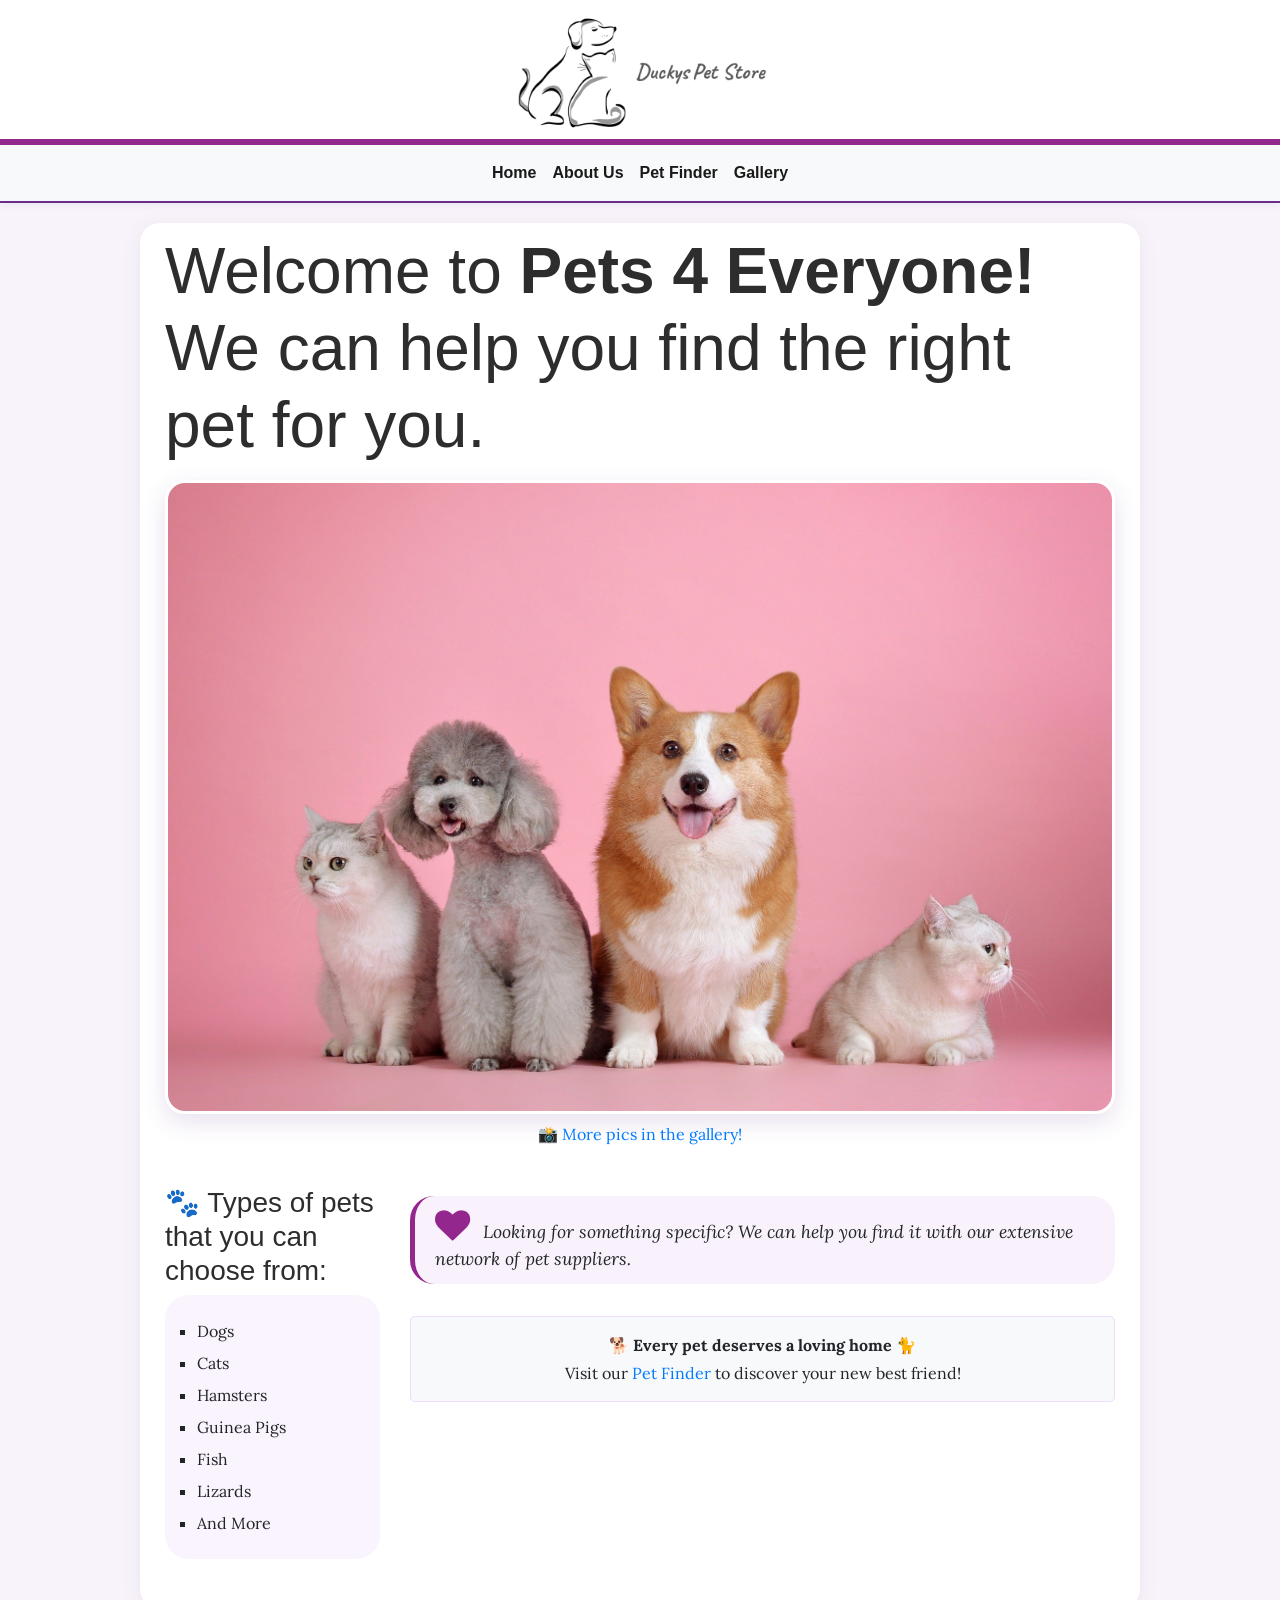
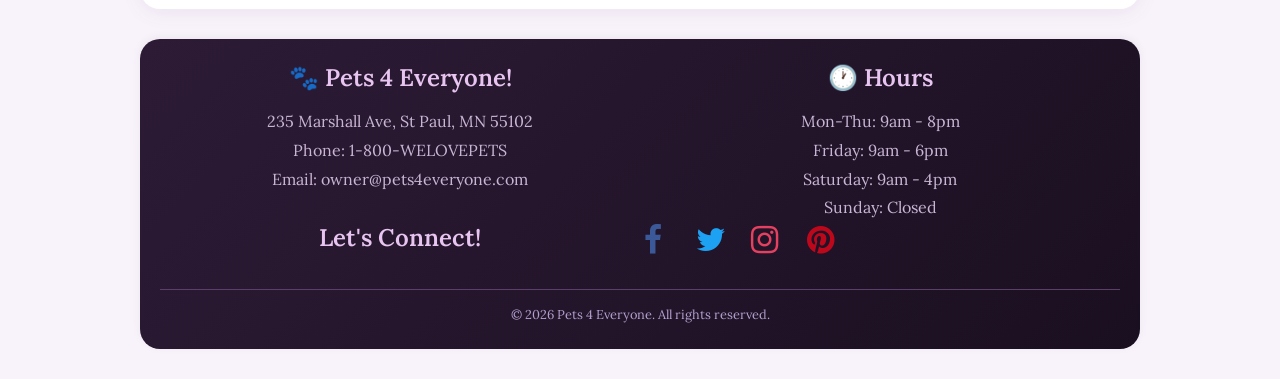
<file: index.html>
<!DOCTYPE html>
<html lang="en">
<head>
	<meta charset="utf-8">
	<meta name="viewport" content="width=device-width, intial-scale=1, minimum-scale=1" />
	<meta name="description" content="This is an example of a meta description. This will often show up in search results so it is important to write a high quality description for each page of a website">
	<title>Pets 4 Everyone | Find Your Perfect Pet in St Paul, MN</title>
	<link rel="stylesheet" href="https://cdnjs.cloudflare.com/ajax/libs/font-awesome/4.7.0/css/font-awesome.min.css">
	<!-- Bootstrap Stylesheet-->
	<link rel="stylesheet" href="https://maxcdn.bootstrapcdn.com/bootstrap/4.1.3/css/bootstrap.min.css">
	<link rel="stylesheet" href="https://cdn.jsdelivr.net/npm/bootstrap@4.6.1/dist/css/bootstrap.min.css">
	<link rel="stylesheet" href="style.css">

</head>
<body>
	<header>
		<img src="images/logo.png" alt="logo" height="570" width="269" class="img-fluid logo">
	</header>


	<nav class="navbar navbar-expand-sm navbar-light bg-light">
		<button class="navbar-toggler" type="button" data-toggle="collapse" data-target="#navbarSupportedContent" aria-controls="navbarSupportedContent" aria-expanded="false" aria-label="Toggle navigation">
			<span class="navbar-toggler-icon"></span>
    	</button>

    	<div class="collapse navbar-collapse" id="navbarSupportedContent">
    		<ul class="navbar-nav mr-auto">
    			<li class="nav-item active"><a class="nav-link" href="index.html">Home</a></li>
      			<li class="nav-item active"><a class="nav-link" href="about-us.html">About Us</a></li>
      			<li class="nav-item active"><a class="nav-link" href="pet-finder.html">Pet Finder</a></li>
      			<li class="nav-item active"><a class="nav-link" href="gallery.html">Gallery</a></li>      
    		</ul>
    	</div>
    </nav>

 

	<main>
		<div class="container-fluid">
			<div class="row">
				<div class="col-sm-12">
					<h1 class="mb-3">Welcome to <b>Pets 4 Everyone!</b> We can help you find the right pet for you.</h1>
      			</div>
    		</div>
    		<div class="row mb-4">
    			<div class="col-sm-12 text-center">
    				<img src="images/pets.jpg" alt="Happy pets together" class="hero-img img-fluid">
    				<p class="mt-2"><a href="gallery.html">📸 More pics in the gallery!</a></p>
      			</div>
    		</div>

    		<div class="row bootstrap-pet-section">
    			<div class="col-md-4 col-lg-3 mb-4">
    				<div class="pet-list-section">
    					<h3>🐾 Types of pets that you can choose from:</h3>
    					<ul>
    						<li>Dogs</li>
            				<li>Cats</li>
            				<li>Hamsters</li>
            				<li>Guinea Pigs</li>
            				<li>Fish</li>
            				<li>Lizards</li>
            				<li>And More</li>
          				</ul>
        			</div>
      			</div>

      			<div class="col-md-8 col-lg-9">
      				<div class="row">
      					<div class="col-sm-12 mb-3">
      						<blockquote class="blockquote-style">
      							<i class="fa fa-heart" aria-hidden="true" style="color:#93278E; margin-right: 8px;"></i>
      							Looking for something specific? We can help you find it with our extensive network of pet suppliers.
      						</blockquote>
          				</div>
        			</div>

        			<div class="row">
        				<div class="col-sm-12">
        					<div class="bg-light p-3 rounded-lg text-center" style="background:#FDF8FF; border:1px solid #eedcff;">
        						<p class="mb-1"><strong>🐕 Every pet deserves a loving home 🐈</strong></p>
        						<p class="mb-0">Visit our <a href="pet-finder.html">Pet Finder</a> to discover your new best friend!</p>
            				</div>
          				</div>
        			</div>
      			</div>
      		</div>
    	</div>

		
		
	</main>

	<footer>
		<div class="container-fluid">
			<div class="row">
				<div class="col-sm-6">
					<h4>🐾 Pets 4 Everyone!</h4>
        			<p>235 Marshall Ave, St Paul, MN 55102</p>
        			<p>Phone: 1-800-WELOVEPETS</p>
        			<p>Email: owner@pets4everyone.com</p>
      			</div>

      			<div class="col-sm-6">
      				<h4>🕐 Hours</h4>
        			<p>Mon-Thu: 9am - 8pm</p>
        			<p>Friday: 9am - 6pm</p>
        			<p>Saturday: 9am - 4pm</p>
        			<p>Sunday: Closed</p>
      			</div>

      			<div class="col-sm-6">
      				<h4>Let's Connect!</h4>
      			</div>
      			<div class="row">
      				<div class="col-sm-3">
      					<a href="https://www.facebook.com/" aria-label="Facebook">
      						<i class="fa fa-facebook" aria-hidden="true"></i>
      					</a>
      				</div>
    				<div class="col-sm-3">
        				<a href="https://www.twitter.com/" aria-label="Twitter">
            				<i class="fa fa-twitter" aria-hidden="true"></i>
        				</a>
    				</div>
    				<div class="col-sm-3">
        				<a href="https://www.instagram.com/" aria-label="Instagram">
            				<i class="fa fa-instagram" aria-hidden="true"></i>
        				</a>
    				</div>
    				<div class="col-sm-3">
        				<a href="https://www.pinterest.com/" aria-label="Pinterest">
        					<i class="fa fa-pinterest" aria-hidden="true"></i>
        				</a>
        			</div>
        		</div>
			</div>
		</div>

        <small>&copy; 2026 Pets 4 Everyone. All rights reserved.</small>
	</footer>	
	<!--jQuery, Popper, and Bootstrap Javascript files-->
	<script src="https://cdn.jsdelivr.net/npm/jquery@3.6.0/dist/jquery.slim.min.js"></script>
	<script src="https://cdn.jsdelivr.net/npm/popper.js@1.16.1/dist/umd/popper.min.js"></script>
	<script src="https://cdn.jsdelivr.net/npm/bootstrap@4.6.1/dist/js/bootstrap.bundle.min.js"></script>
</body>
</html>
</file>
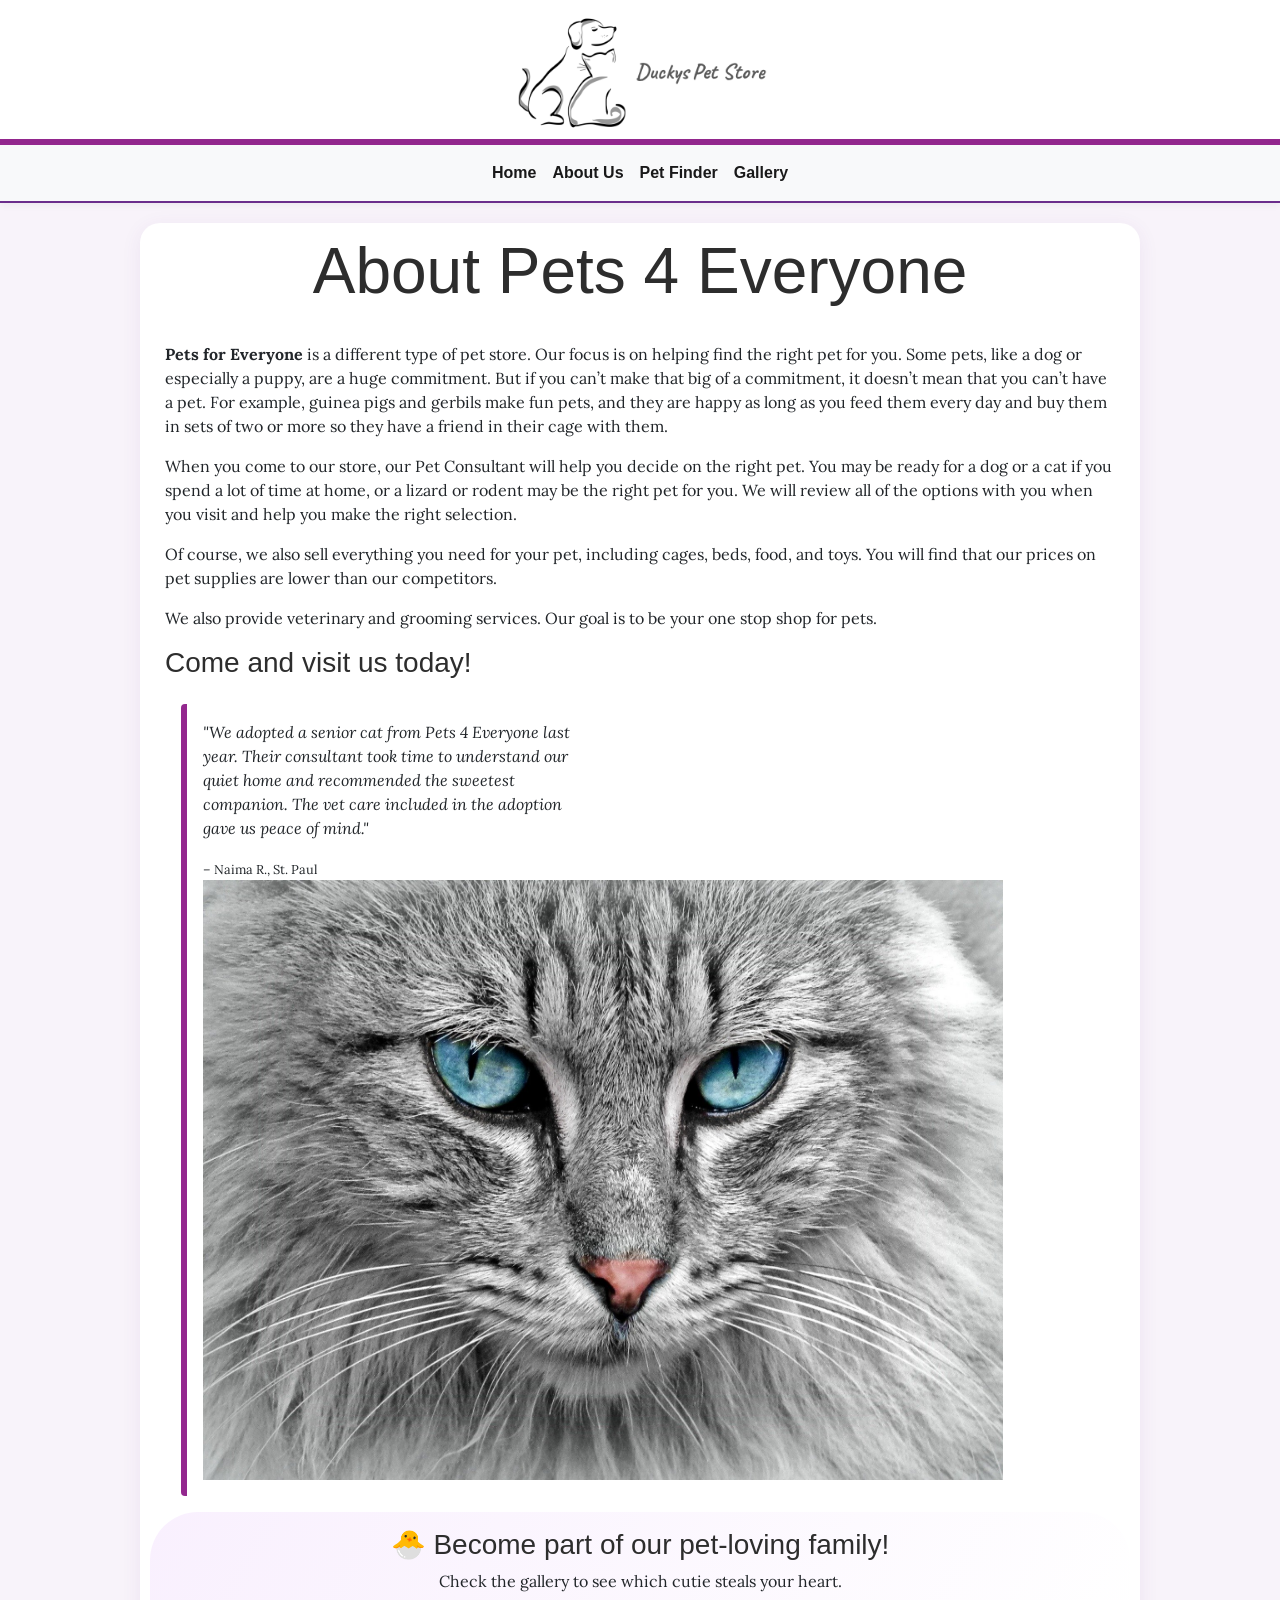
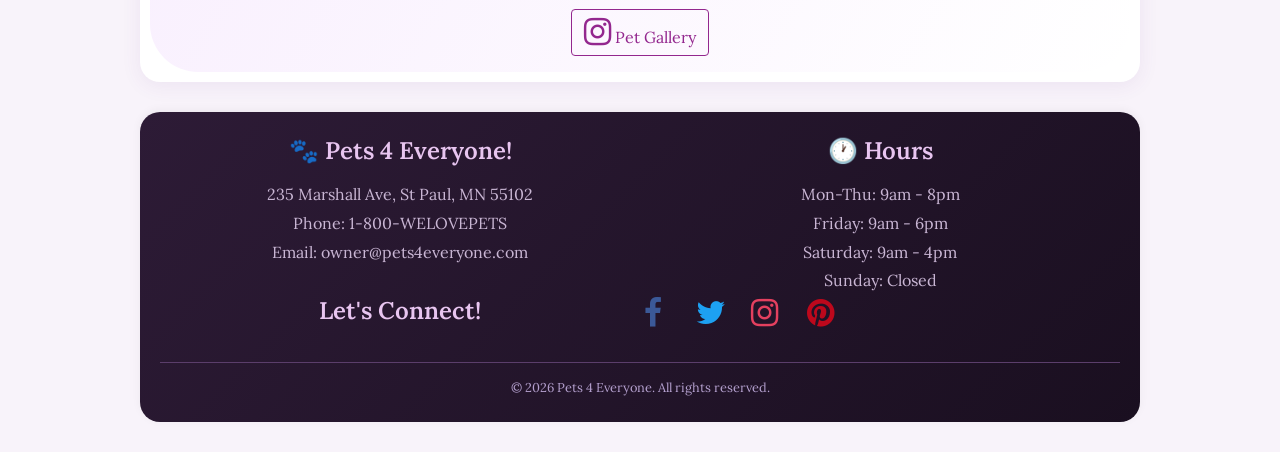
<file: about-us.html>
<!DOCTYPE html>
<html lang="en">
<head>
	<meta charset="utf-8">
	<meta name="viewport" content="width=device-width, intial-scale=1, minimum-scale=1" />
	<meta name="description" content="This is an example of a meta description. This will often show up in search results so it is important to write a high quality description for each page of a website">
	<link rel="stylesheet" href="https://cdnjs.cloudflare.com/ajax/libs/font-awesome/4.7.0/css/font-awesome.min.css">
	<title>About Us | Pets 4 Everyone - St Paul's Trusted Pet Store</title>
	<!-- Bootstrap Stylesheet-->
	<link rel="stylesheet" href="https://maxcdn.bootstrapcdn.com/bootstrap/4.1.3/css/bootstrap.min.css">
	<link rel="stylesheet" href="https://cdn.jsdelivr.net/npm/bootstrap@4.6.1/dist/css/bootstrap.min.css">
	<link rel="stylesheet" href="style.css">

</head>
<body>
	<header>
		<img src="images/logo.png" alt="logo" height="570" width="269" class="img-fluid logo">
	</header>
	
	<nav class="navbar navbar-expand-sm navbar-light bg-light">
		<button class="navbar-toggler" type="button" data-toggle="collapse" data-target="#navbarSupportedContent" aria-controls="navbarSupportedContent" aria-expanded="false" aria-label="Toggle navigation">
			<span class="navbar-toggler-icon"></span>
    	</button>

    	<div class="collapse navbar-collapse" id="navbarSupportedContent">
    		<ul class="navbar-nav mr-auto">
    			<li class="nav-item active"><a class="nav-link" href="index.html">Home</a></li>
      			<li class="nav-item active"><a class="nav-link" href="about-us.html">About Us</a></li>
      			<li class="nav-item active"><a class="nav-link" href="pet-finder.html">Pet Finder</a></li>
      			<li class="nav-item active"><a class="nav-link" href="gallery.html">Gallery</a></li>      
    		</ul>
    	</div>
    </nav>

 
	<main> 		
		<div class="container-fluid">
			<div class="row">
				<div class="col-sm-12 text-center mb-4">
					<h1>About Pets 4 Everyone</h1>
				</div>
			</div>
			<div class="row">
				<div class="col-md-12">
					<p><b>Pets for Everyone</b> is a different type of pet store. Our focus is on helping find the right pet for you. Some pets, like a dog or especially a puppy, are a huge commitment. But if you can’t make that big of a commitment, it doesn’t mean that you can’t have a pet. For example, guinea pigs and gerbils make fun pets, and they are happy as long as you feed them every day and buy them in sets of two or more so they have a friend in their cage with them.</p>
				</div>
			</div>
			<div class="row">
				<div class="col-md-12">
					<p>When you come to our store, our Pet Consultant will help you decide on the right pet. You may be ready for a dog or a cat if you spend a lot of time at home, or a lizard or rodent may be the right pet for you. We will review all of the options with you when you visit and help you make the right selection.</p>
				</div>
			</div>
			<div class="row">
				<div class="col-md-12">
					<p>Of course, we also sell everything you need for your pet, including cages, beds, food, and toys. You will find that our prices on pet supplies are lower than our competitors.</p>
				</div>
			</div>
			<div class="row">
				<div class="col-md-12">
					<p>We also provide veterinary and grooming services. Our goal is to be your one stop shop for pets.</p>
				</div>
			</div>
			<div class="row">
				<div class="col-md-12">
					<h3>Come and visit us today!</h3>
				</div>
			</div>

			<div class="row ">
				<div class="col-lg-6">
					<div class="p-3">
						<div class="bg-white p-3 rounded border-left border-primary" style="border-left: 6px solid #93278E !important;">
							<p class="font-italic">"We adopted a senior cat from Pets 4 Everyone last year. Their consultant took time to understand our quiet home and recommended the sweetest companion. The vet care included in the adoption gave us peace of mind."</p>
							<small>– Naima R., St. Paul</small>
							<div class="preview">
								<img id="preview" src="images/cat-1.jpg" style="display:block;margin:0 auto;" alt="Happy adopted senior cat resting comfortably" height="600" width="800"/>
							</div>
						</div>
					</div>
				</div>
			</div>

			<div class="row ">
				<div class="col-12 text-center py-3" style="background: linear-gradient(120deg, #f9f0fe, #ffffff); border-radius: 48px;">
					<h3 class="mb-2">🐣 Become part of our pet-loving family!</h3>
					<p>Check the gallery to see which cutie steals your heart.</p>
					<a href="gallery.html" class="btn btn-outline-secondary" style="border-color:#93278E; color:#93278E;"><i class="fa fa-instagram"></i> Pet Gallery</a>
				</div>
			</div>
		</div>

	
		
	</main>

	<footer>
		<div class="container-fluid">
			<div class="row">
				<div class="col-sm-6">
					<h4>🐾 Pets 4 Everyone!</h4>
        			<p>235 Marshall Ave, St Paul, MN 55102</p>
        			<p>Phone: 1-800-WELOVEPETS</p>
        			<p>Email: owner@pets4everyone.com</p>
      			</div>

      			<div class="col-sm-6">
      				<h4>🕐 Hours</h4>
        			<p>Mon-Thu: 9am - 8pm</p>
        			<p>Friday: 9am - 6pm</p>
        			<p>Saturday: 9am - 4pm</p>
        			<p>Sunday: Closed</p>
      			</div>

      			<div class="col-sm-6">
      				<h4>Let's Connect!</h4>
      			</div>
      			<div class="row">
      				<div class="col-sm-3">
      					<a href="https://www.facebook.com/" aria-label="Facebook">
      						<i class="fa fa-facebook" aria-hidden="true"></i>
      					</a>
      				</div>
    				<div class="col-sm-3">
        				<a href="https://www.twitter.com/" aria-label="Twitter">
            				<i class="fa fa-twitter" aria-hidden="true"></i>
        				</a>
    				</div>
    				<div class="col-sm-3">
        				<a href="https://www.instagram.com/" aria-label="Instagram">
            				<i class="fa fa-instagram" aria-hidden="true"></i>
        				</a>
    				</div>
    				<div class="col-sm-3">
        				<a href="https://www.pinterest.com/" aria-label="Pinterest">
        					<i class="fa fa-pinterest" aria-hidden="true"></i>
        				</a>
        			</div>
        		</div>
			</div>
		</div>

        <small>&copy; 2026 Pets 4 Everyone. All rights reserved.</small>
	</footer>		
	<!--jQuery, Popper, and Bootstrap Javascript files-->
	<script src="https://cdn.jsdelivr.net/npm/jquery@3.6.0/dist/jquery.slim.min.js"></script>
	<script src="https://cdn.jsdelivr.net/npm/popper.js@1.16.1/dist/umd/popper.min.js"></script>
	<script src="https://cdn.jsdelivr.net/npm/bootstrap@4.6.1/dist/js/bootstrap.bundle.min.js"></script>
</body>
</html>
</file>
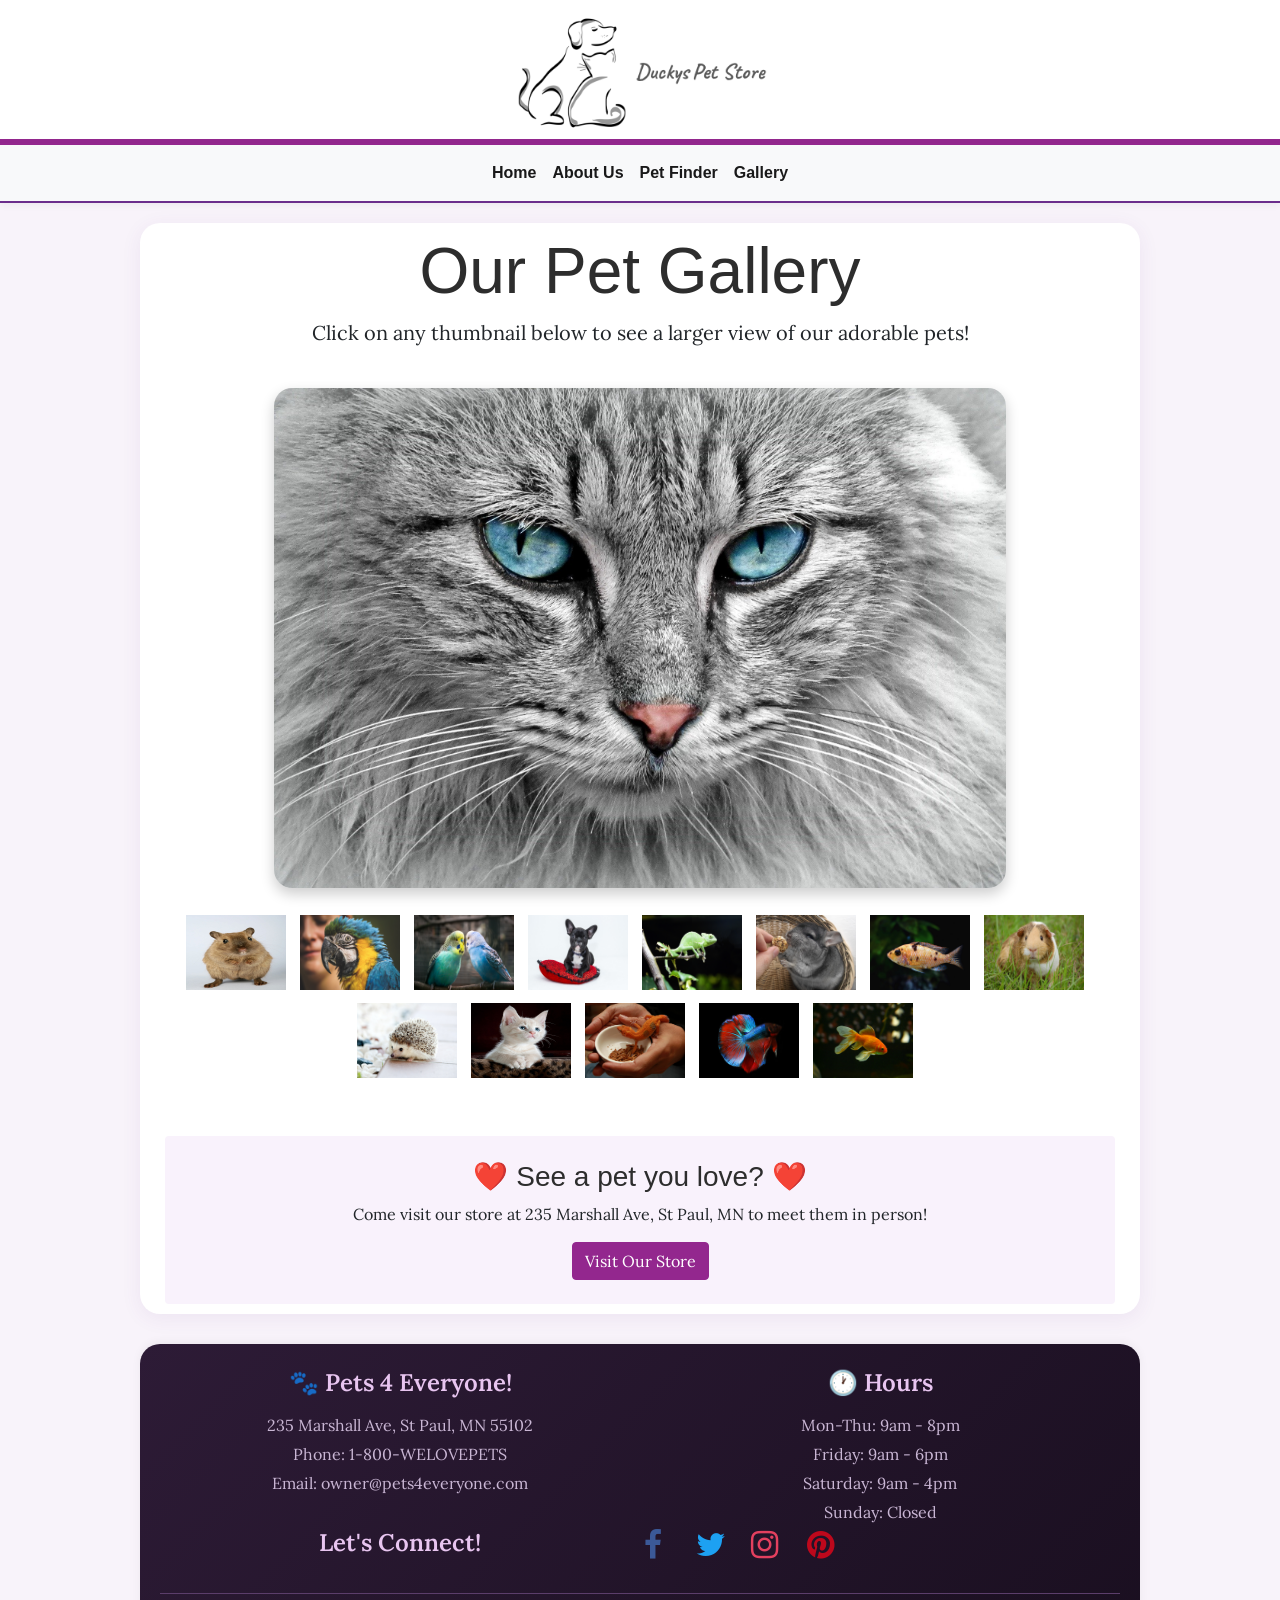
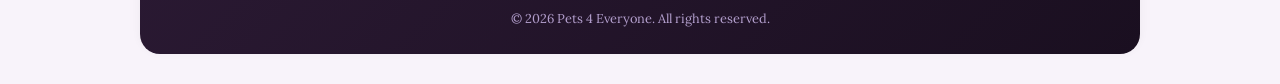
<file: gallery.html>
<!DOCTYPE html>
<html lang="en">
<head>
	<meta charset="utf-8">
	<meta name="viewport" content="width=device-width, intial-scale=1, minimum-scale=1" />
	<meta name="description" content="This is an example of a meta description. This will often show up in search results so it is important to write a high quality description for each page of a website">
	<link rel="stylesheet" href="https://cdnjs.cloudflare.com/ajax/libs/font-awesome/4.7.0/css/font-awesome.min.css">
	<title>Pet Gallery | Adorable Pets Waiting for You | Pets 4 Everyone</title>
	<!-- Bootstrap Stylesheet-->
	<link rel="stylesheet" href="https://maxcdn.bootstrapcdn.com/bootstrap/4.1.3/css/bootstrap.min.css">
	<link rel="stylesheet" href="https://cdn.jsdelivr.net/npm/bootstrap@4.6.1/dist/css/bootstrap.min.css">
	<link rel="stylesheet" href="style.css">

</head>
<body>
	<header>
		<img src="images/logo.png" alt="logo" height="570" width="269" class="img-fluid logo">
	</header>


	<nav class="navbar navbar-expand-sm navbar-light bg-light">
		<button class="navbar-toggler" type="button" data-toggle="collapse" data-target="#navbarSupportedContent" aria-controls="navbarSupportedContent" aria-expanded="false" aria-label="Toggle navigation">
			<span class="navbar-toggler-icon"></span>
    	</button>

    	<div class="collapse navbar-collapse" id="navbarSupportedContent">
    		<ul class="navbar-nav mr-auto">
    			<li class="nav-item active"><a class="nav-link" href="index.html">Home</a></li>
      			<li class="nav-item active"><a class="nav-link" href="about-us.html">About Us</a></li>
      			<li class="nav-item active"><a class="nav-link" href="pet-finder.html">Pet Finder</a></li>
      			<li class="nav-item active"><a class="nav-link" href="gallery.html">Gallery</a></li>      
    		</ul>
    	</div>
    </nav>

 

	<main> 
	<!--  Bootstrap columns -->
		<div class="container-fluid">
			<div class="row">
				<div class="col-sm-12 text-center mb-4">
					<h1>Our Pet Gallery</h1>
					<p class="lead">Click on any thumbnail below to see a larger view of our adorable pets!</p>
				</div>
			</div>
			
			<!--  preview image display area  -->
			<div class="row">
				<div class="col-sm-12 text-center mb-4">
					<div class="preview">
						<img id="preview" src="images/cat-1.jpg" alt="Pet gallery preview - click thumbnails to change image" style="max-width:100%; max-height:500px; border-radius:18px; box-shadow:0 6px 14px rgba(0,0,0,0.2);"/>
					</div>
				</div>
			</div>
			
			<div class="row">
				<div class="col-sm-12">
					<div class="gallery-thumbnails" style="margin:0 auto; text-align:center">
						<img onclick="document.getElementById('preview').src=document.getElementById('img1').src" id="img1" src="images/animal.jpg" alt="Cute puppy thumbnail" style="width:100px; height:75px; margin:3px 10px 10px 0; cursor:pointer;" />
        				<img onclick="document.getElementById('preview').src= document.getElementById('img2').src;" id="img2" src="images/ara.jpg" alt="Colorful macaw parrot thumbnail" style="width:100px; height:75px; margin:3px 10px 10px 0; cursor:pointer;" />
        				<img onclick="document.getElementById('preview').src = document.getElementById('img3').src;" id="img3" src="images/budgie.jpg" alt="Budgie bird thumbnail" style="width:100px; height:75px; margin:3px 10px 10px 0; cursor:pointer;" />
        				<img onclick="document.getElementById('preview').src = document.getElementById('img4').src;" id="img4" src="images/bulldog.jpg" alt="English bulldog thumbnail" style="width:100px; height:75px; margin:3px 10px 10px 0; cursor:pointer;" />
        				<img onclick="document.getElementById('preview').src = document.getElementById('img5').src;" id="img5" src="images/chameleon.jpg" alt="Chameleon lizard thumbnail" style="width:100px; height:75px; margin:3px 10px 10px 0; cursor:pointer;" />
        				<img onclick="document.getElementById('preview').src = document.getElementById('img6').src;" id="img6" src="images/chinchilla.jpg" alt="Fluffy chinchilla thumbnail" style="width:100px; height:75px; margin:3px 10px 10px 0; cursor:pointer;" />
        				<img onclick="document.getElementById('preview').src = document.getElementById('img7').src;" id="img7" src="images/fish.jpg" alt="Colorful fish in aquarium thumbnail" style="width:100px; height:75px; margin:3px 10px 10px 0; cursor:pointer;" />
        				<img onclick="document.getElementById('preview').src = document.getElementById('img8').src;" id="img8" src="images/guinea-pig.jpg" alt="Guinea pig thumbnail" style="width:100px; height:75px; margin:3px 10px 10px 0; cursor:pointer;" />
        				<img onclick="document.getElementById('preview').src = document.getElementById('img9').src;" id="img9" src="images/hedgehog.jpg" alt="Hedgehog thumbnail" style="width:100px; height:75px; margin:3px 10px 10px 0; cursor:pointer;" />
        				<img onclick="document.getElementById('preview').src = document.getElementById('img10').src;" id="img10" src="images/kitty-5.jpg" alt="Adorable kitten thumbnail" style="width:100px; height:75px; margin:3px 10px 10px 0; cursor:pointer;" />
        				<img onclick="document.getElementById('preview').src = document.getElementById('img11').src;" id="img11" src="images/lizard.jpg" alt="Green lizard on branch thumbnail" style="width:100px; height:75px; margin:3px 10px 10px 0; cursor:pointer;" />
        				<img onclick="document.getElementById('preview').src = document.getElementById('img12').src;" id="img12" src="images/nature.jpg" alt="Peaceful nature scene thumbnail" style="width:100px; height:75px; margin:3px 10px 10px 0; cursor:pointer;" />
        				<img onclick="document.getElementById('preview').src = document.getElementById('img13').src;" id="img13" src="images/veiltail.jpg" alt="Veiltail fish thumbnail" style="width:100px; height:75px; margin:3px 10px 10px 0; cursor:pointer;" />
        			</div>
        		</div>
        	</div>
        	
        	<!-- extra content -->
        	<div class="row mt-5">
        		<div class="col-sm-12 text-center">
        			<div class="p-4 rounded" style="background: #F9F2FC;">
        				<h3>❤️ See a pet you love? ❤️</h3>
        				<p>Come visit our store at 235 Marshall Ave, St Paul, MN to meet them in person!</p>
        				<a href="about-us.html" class="btn btn-primary" style="background-color:#93278E; border-color:#93278E;">Visit Our Store</a>
        			</div>
        		</div>
        	</div>
        </div>
		
	</main>

	<footer>
		<div class="container-fluid">
			<div class="row">
				<div class="col-sm-6">
					<h4>🐾 Pets 4 Everyone!</h4>
        			<p>235 Marshall Ave, St Paul, MN 55102</p>
        			<p>Phone: 1-800-WELOVEPETS</p>
        			<p>Email: owner@pets4everyone.com</p>
      			</div>

      			<div class="col-sm-6">
      				<h4>🕐 Hours</h4>
        			<p>Mon-Thu: 9am - 8pm</p>
        			<p>Friday: 9am - 6pm</p>
        			<p>Saturday: 9am - 4pm</p>
        			<p>Sunday: Closed</p>
      			</div>

      			<div class="col-sm-6">
      				<h4>Let's Connect!</h4>
      			</div>
      			<div class="row">
      				<div class="col-sm-3">
      					<a href="https://www.facebook.com/" aria-label="Facebook">
      						<i class="fa fa-facebook" aria-hidden="true"></i>
      					</a>
      				</div>
    				<div class="col-sm-3">
        				<a href="https://www.twitter.com/" aria-label="Twitter">
            				<i class="fa fa-twitter" aria-hidden="true"></i>
        				</a>
    				</div>
    				<div class="col-sm-3">
        				<a href="https://www.instagram.com/" aria-label="Instagram">
            				<i class="fa fa-instagram" aria-hidden="true"></i>
        				</a>
    				</div>
    				<div class="col-sm-3">
        				<a href="https://www.pinterest.com/" aria-label="Pinterest">
        					<i class="fa fa-pinterest" aria-hidden="true"></i>
        				</a>
        			</div>
        		</div>
			</div>
		</div>
		

        <small>&copy; 2026 Pets 4 Everyone. All rights reserved.</small>
	</footer>	
	<!--jQuery, Popper, and Bootstrap Javascript files-->
	<script src="https://cdn.jsdelivr.net/npm/jquery@3.6.0/dist/jquery.slim.min.js"></script>
	<script src="https://cdn.jsdelivr.net/npm/popper.js@1.16.1/dist/umd/popper.min.js"></script>
	<script src="https://cdn.jsdelivr.net/npm/bootstrap@4.6.1/dist/js/bootstrap.bundle.min.js"></script>
</body>
</html>
</file>
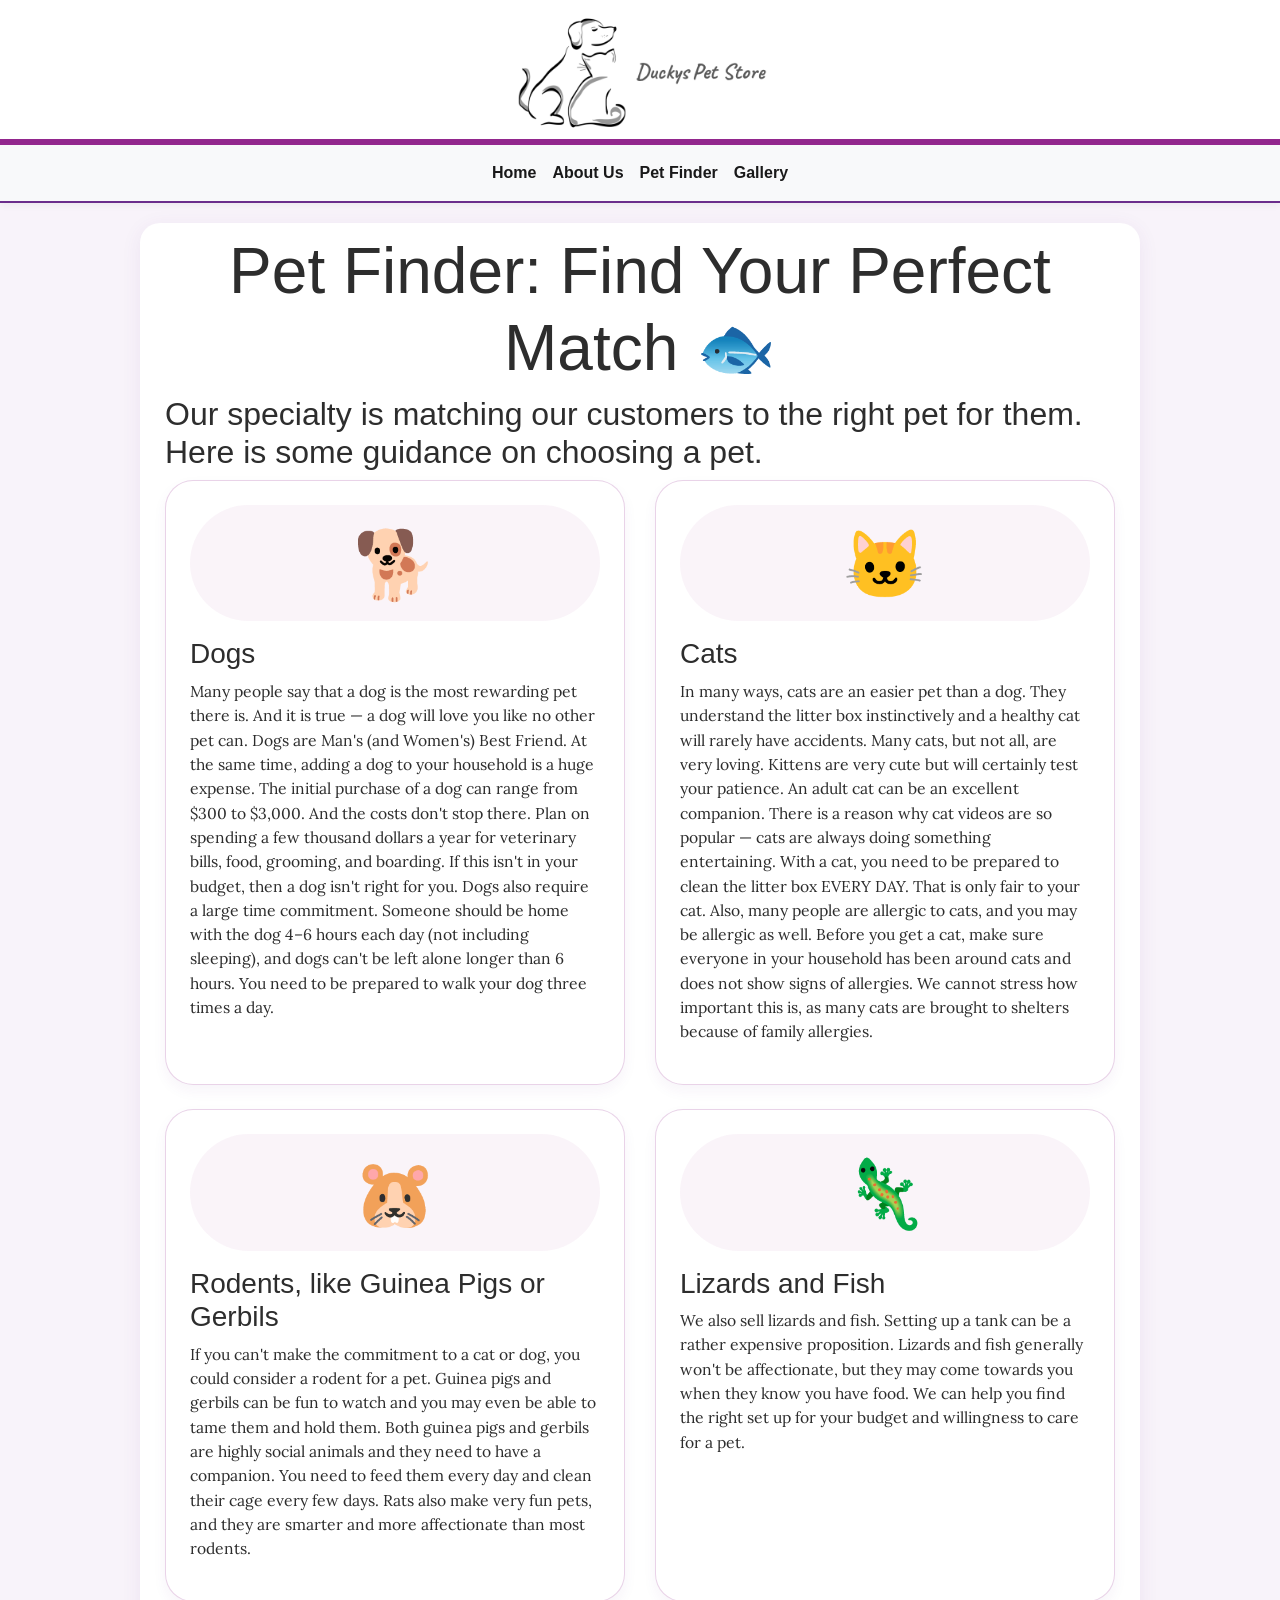
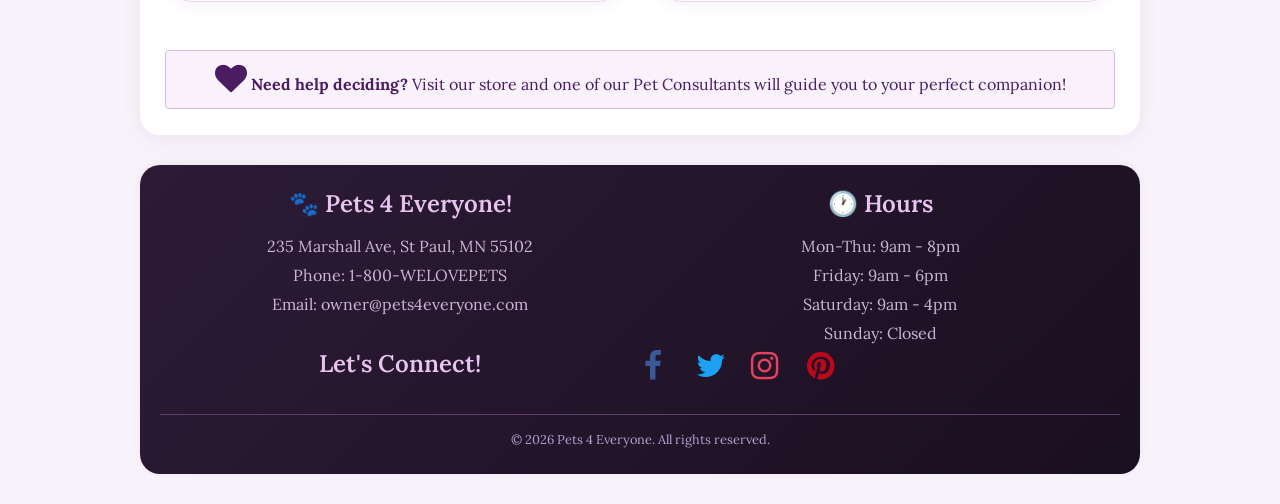
<file: pet-finder.html>
<!DOCTYPE html>
<html lang="en">
<head>
	<meta charset="utf-8">
	<meta name="viewport" content="width=device-width, intial-scale=1, minimum-scale=1" />
	<meta name="description" content="This is an example of a meta description. This will often show up in search results so it is important to write a high quality description for each page of a website">
	<link rel="stylesheet" href="https://cdnjs.cloudflare.com/ajax/libs/font-awesome/4.7.0/css/font-awesome.min.css">
	<title>Pet Finder | Choose the Right Pet for You | Pets 4 Everyone</title>
	<!-- Bootstrap Stylesheet-->
	<link rel="stylesheet" href="https://maxcdn.bootstrapcdn.com/bootstrap/4.1.3/css/bootstrap.min.css">
	<link rel="stylesheet" href="https://cdn.jsdelivr.net/npm/bootstrap@4.6.1/dist/css/bootstrap.min.css">
	<link rel="stylesheet" href="style.css">

</head>
<body>
	<header>
		<img src="images/logo.png" alt="logo" height="570" width="269" class="img-fluid logo">
	</header>


	<nav class="navbar navbar-expand-sm navbar-light bg-light">
		<button class="navbar-toggler" type="button" data-toggle="collapse" data-target="#navbarSupportedContent" aria-controls="navbarSupportedContent" aria-expanded="false" aria-label="Toggle navigation">
			<span class="navbar-toggler-icon"></span>
    	</button>

    	<div class="collapse navbar-collapse" id="navbarSupportedContent">
    		<ul class="navbar-nav mr-auto">
    			<li class="nav-item active"><a class="nav-link" href="index.html">Home</a></li>
      			<li class="nav-item active"><a class="nav-link" href="about-us.html">About Us</a></li>
      			<li class="nav-item active"><a class="nav-link" href="pet-finder.html">Pet Finder</a></li>
      			<li class="nav-item active"><a class="nav-link" href="gallery.html">Gallery</a></li>      
    		</ul>
    	</div>
    </nav>

 

	<main> 
		<!--Bootstrap columns -->
		<div class="container-fluid">
			<div class="row">
				<div class="col-sm-12 text-center">
					<h1>Pet Finder: Find Your Perfect Match 🐟</h1>
				</div>
			</div>

			<div class="row">
				<div class="col-sm-12">
					<h2>Our specialty is matching our customers to the right pet for them. Here is some guidance on choosing a pet.</h2>
				</div>
			</div>

			<div class="row">
				<div class="col-md-6 col-lg-6 mb-4">
					<div class="pet-card">
						<div class="pet-icon">🐕</div>
						<h3>Dogs</h3>
						<p>Many people say that a dog is the most rewarding pet there is. And it is true — a dog will love you like no other pet can. Dogs are Man's (and Women's) Best Friend. At the same time, adding a dog to your household is a huge expense. The initial purchase of a dog can range from $300 to $3,000. And the costs don't stop there. Plan on spending a few thousand dollars a year for veterinary bills, food, grooming, and boarding. If this isn't in your budget, then a dog isn't right for you. Dogs also require a large time commitment. Someone should be home with the dog 4–6 hours each day (not including sleeping), and dogs can't be left alone longer than 6 hours. You need to be prepared to walk your dog three times a day.</p>
					</div>
				</div>

				<div class="col-md-6 col-lg-6 mb-4">
					<div class="pet-card">
						<div class="pet-icon">🐱</div>
						<h3>Cats</h3>
						<p>In many ways, cats are an easier pet than a dog. They understand the litter box instinctively and a healthy cat will rarely have accidents. Many cats, but not all, are very loving. Kittens are very cute but will certainly test your patience. An adult cat can be an excellent companion. There is a reason why cat videos are so popular — cats are always doing something entertaining. With a cat, you need to be prepared to clean the litter box EVERY DAY. That is only fair to your cat. Also, many people are allergic to cats, and you may be allergic as well. Before you get a cat, make sure everyone in your household has been around cats and does not show signs of allergies. We cannot stress how important this is, as many cats are brought to shelters because of family allergies.</p>
					</div>
				</div>
			</div>

			<div class="row">
				<div class="col-md-6 col-lg-6 mb-4">
					<div class="pet-card">
						<div class="pet-icon">🐹</div>
						<h3>Rodents, like Guinea Pigs or Gerbils</h3>
						<p>If you can't make the commitment to a cat or dog, you could consider a rodent for a pet. Guinea pigs and gerbils can be fun to watch and you may even be able to tame them and hold them. Both guinea pigs and gerbils are highly social animals and they need to have a companion. You need to feed them every day and clean their cage every few days. Rats also make very fun pets, and they are smarter and more affectionate than most rodents.</p>
					</div>
				</div>

				<div class="col-md-6 col-lg-6 mb-4">
					<div class="pet-card">
						<div class="pet-icon">🦎</div>
						<h3>Lizards and Fish</h3>
						<p>We also sell lizards and fish. Setting up a tank can be a rather expensive proposition. Lizards and fish generally won't be affectionate, but they may come towards you when they know you have food. We can help you find the right set up for your budget and willingness to care for a pet.</p>
					</div>
				</div>
			</div>

			<div class="row mt-4">
				<div class="col-12 text-center">
					<div class="alert alert-info" role="alert" style="background-color: #F9F2FC; border-color: #d9b8eb; color: #4a1d63;">
						<i class="fa fa-heart" aria-hidden="true"></i> <strong>Need help deciding?</strong> Visit our store and one of our Pet Consultants will guide you to your perfect companion!
					</div>
				</div>
			</div>
		</div>
		
		
	</main>

	<footer>
		<div class="container-fluid">
			<div class="row">
				<div class="col-sm-6">
					<h4>🐾 Pets 4 Everyone!</h4>
        			<p>235 Marshall Ave, St Paul, MN 55102</p>
        			<p>Phone: 1-800-WELOVEPETS</p>
        			<p>Email: owner@pets4everyone.com</p>
      			</div>

      			<div class="col-sm-6">
      				<h4>🕐 Hours</h4>
        			<p>Mon-Thu: 9am - 8pm</p>
        			<p>Friday: 9am - 6pm</p>
        			<p>Saturday: 9am - 4pm</p>
        			<p>Sunday: Closed</p>
      			</div>

      			<div class="col-sm-6">
      				<h4>Let's Connect!</h4>
      			</div>
      			<div class="row">
      				<div class="col-sm-3">
      					<a href="https://www.facebook.com/" aria-label="Facebook">
      						<i class="fa fa-facebook" aria-hidden="true"></i>
      					</a>
      				</div>
    				<div class="col-sm-3">
        				<a href="https://www.twitter.com/" aria-label="Twitter">
            				<i class="fa fa-twitter" aria-hidden="true"></i>
        				</a>
    				</div>
    				<div class="col-sm-3">
        				<a href="https://www.instagram.com/" aria-label="Instagram">
            				<i class="fa fa-instagram" aria-hidden="true"></i>
        				</a>
    				</div>
    				<div class="col-sm-3">
        				<a href="https://www.pinterest.com/" aria-label="Pinterest">
        					<i class="fa fa-pinterest" aria-hidden="true"></i>
        				</a>
        			</div>
        		</div>
			</div>
		</div>
		

        <small>&copy; 2026 Pets 4 Everyone. All rights reserved.</small>
	</footer>		
	<!--jQuery, Popper, and Bootstrap Javascript files-->
	<script src="https://cdn.jsdelivr.net/npm/jquery@3.6.0/dist/jquery.slim.min.js"></script>
	<script src="https://cdn.jsdelivr.net/npm/popper.js@1.16.1/dist/umd/popper.min.js"></script>
	<script src="https://cdn.jsdelivr.net/npm/bootstrap@4.6.1/dist/js/bootstrap.bundle.min.js"></script>
</body>
</html>
</file>
<file: style.css>
@import url('https://fonts.googleapis.com/css2?family=Lora:ital,wght@0,400..700;1,400..700&display=swap'); 
body {
    background-color: #F8F3FA;
    font-family: "Lora", serif;
    margin: 0;
}

h1, h2, h3 {
    font-family: "Arimo", sans-serif;
    color: #2D2D2D;
}

h1{
    font-size: 1em;
}

header {
    line-height: 200%;
    margin: 0;
    background-color: #FFFFFF;
    color: #FFFFFF;
    text-align: center;
    border-bottom: 4px solid #93278E;
}

main {
    max-width: 1000px;
    margin: 20px auto;
    padding: 10px;
    background-color: white;
    border-radius: 20px;
    box-shadow: 0 4px 20px rgba(107, 45, 140, 0.08);
}

.logo {
    margin: 0 auto;
    display: block;
}

nav {
    background-color: #FFFFFF;
    border-top: 2px solid #93278E;
    border-bottom: 2px solid #6B2D8C;
    box-shadow: 0 2px 8px rgba(0, 0, 0, 0.05);
}



nav ul{
    list-style-type: none;
    padding: 0;
    margin: 8px 0;
    margin:0 auto;
    text-align: center;
}
    
}
nav li{
    display: inline;
    padding: 10px;
}

nav a{
    text-decoration: none;
    font-family: "Arimo", sans-serif;
    font-weight: 600;
    padding: 8px 16px;
    border-radius: 25px;
}

nav a:link{
    color: #6B2D8C;
    background-color: transparent;
}
nav a:visited{
    color: #6B2D8C;
    background-color: transparent;
}
nav a:hover{
    color: white;
    background-color: #93278E;
}
nav a:active{
    color: white;
    background-color: #6B2D8C;
}

.hero-img {
    max-width: 100%;
    height: auto;
    border-radius: 20px;
    box-shadow: 0 8px 24px rgba(107, 45, 140, 0.15);
    border: 3px solid #FFFFFF;
}

.gallery .preview {
    width: 100%;
    height: auto;
    margin: 0 auto;
}
.gallery {
    max-width: 1000px;
    margin: 0 auto;          
    padding: 0 1rem;
    border-radius: 32px;
}

.gallery .gallery-thumbnails img {
    width: 100px;
    height: 75px;
    margin: 3px 10px 10px 0;
}

.gallery .gallery-thumbnails img:hover {
    opacity: 0.8;
    cursor: pointer;
}

.gallery .preview img#preview {
    padding: 1px;
    max-width: 100%;
    width: auto;
    height: auto;
    max-height: 550px;
    margin: 0 auto ;
    display: block ;
    border-radius: 18px;
    box-shadow: 0 6px 14px rgba(0,0,0,0.2);
}



.col-sm-3 .fa-facebook { color: #3b5998; }
.col-sm-3 .fa-twitter { color: #1DA1F2; }
.col-sm-3 .fa-instagram { color: #E4405F; }
.col-sm-3 .fa-pinterest { color: #BD081C; }

footer {
    max-width: 1000px;
    margin: 30px auto;
    padding: 25px 20px;
    background: linear-gradient(135deg, #2D1B36, #1a0f20);
    border-radius: 20px;
    text-align: center;
    color: #C9B6D4;
    box-shadow: 0 -2px 10px rgba(0, 0, 0, 0.05);
}

footer h4 {
    color: #E8C5F0;
    font-weight: 600;
    margin-bottom: 1rem;
}

footer p {
    margin-bottom: 0.3rem;
}

footer small {
    display: block;
    margin-top: 20px;
    font-size: 0.8rem;
    color: #B39FCD;
    border-top: 1px solid #5b3e6b;
    padding-top: 15px;
}

.pet-list-section ul {
    background: #faf4fe;
    padding: 1rem 1rem 1rem 2rem;
    border-radius: 24px;
    list-style-type: square;
}

.pet-list-section li {
    margin: 8px 0;
}

.pet-icon {
    font-size: 4.2rem;          
    text-align: center;
    margin-bottom: 1rem;
    padding: 0.5rem 0;          
    background: rgba(147, 39, 142, 0.05);
    border-radius: 60px;
    display: inline-block;
    width: 100%;
}

        
.pet-card {
    background: #FFFFFF;
    border-radius: 28px;
    padding: 1.5rem;
    height: 100%;
    border: 1px solid rgba(147, 39, 142, 0.2);
    box-shadow: 0 6px 14px rgba(107, 45, 140, 0.05);
}
        
.pet-card h4 {
    font-family: "Arimo", sans-serif;
    font-weight: 700;
    color: #4a1d63;
    margin-top: 0.5rem;
    margin-bottom: 1rem;
    text-align: center;
    border-bottom: 2px solid #F0E2F7;
    display: inline-block;
    width: auto;
    padding-bottom: 5px;
}
        
.pet-card p {
    font-size: 0.98rem;
    line-height: 1.55;
    color: #2c2c2c;
}

blockquote {
    font-style: italic;
    border-left: 5px solid #93278E;
    background: #F9F2FC;
    padding: 12px 20px;
    border-radius: 24px;
    margin-top: 10px;
    font-size: 1.1rem;
}


.fa{
    font-size: 2em;
}


/*CSS without a media query--applies to all sizes unless overridden*/
h1{
		font-size: 4em;
 }
/* CSS Adjustments for Tablets */
@media only screen and (max-width: 1024px) {
	h1{
		font-size: 1.8em;
}
}
/* CSS Adjustments for Smartphones */
@media only screen and (max-width: 768px) {
	h1{
		font-size: 1.5em;
	}
}
</file>
